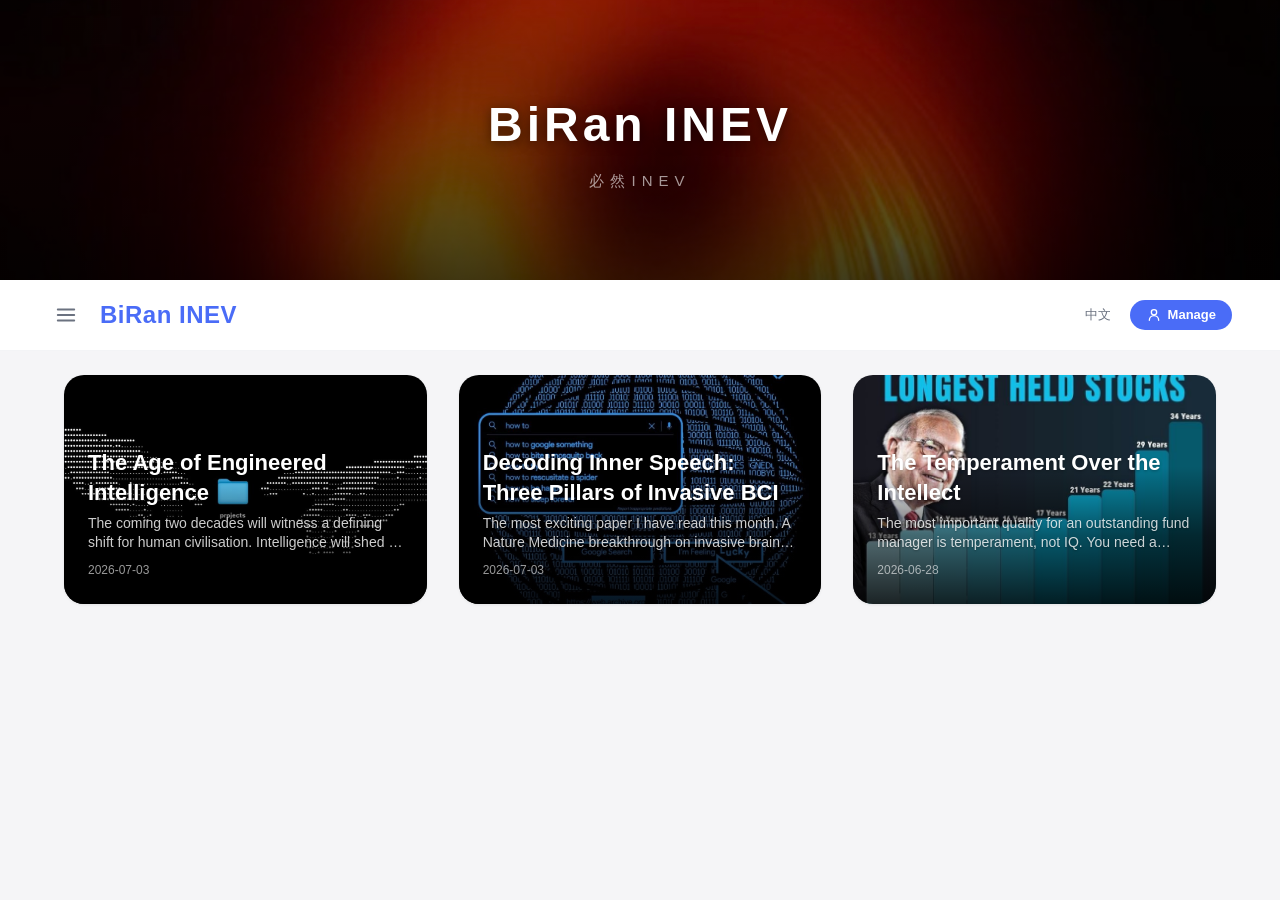
<file: index.html>
<!DOCTYPE html>
<html lang="en">
<head>
  <meta charset="UTF-8">
  <meta name="viewport" content="width=device-width, initial-scale=1.0, viewport-fit=cover">
  <meta name="theme-color" content="#FFFFFF">
  <title>BiRan INEV</title>
  <link rel="stylesheet" href="css/style.css">
</head>
<body data-page="index">

  <!-- ========== Hero Background ========== -->
  <section class="index-hero">
    <div class="index-hero-overlay"></div>
    <div class="index-hero-content">
      <h1 class="index-hero-brand">BiRan INEV</h1>
      <p class="index-hero-subtitle">必然INEV</p>
    </div>
  </section>

  <!-- ========== Top Navigation Bar ========== -->
  <nav class="top-nav">
    <div class="top-nav-left">
      <button class="btn-hamburger" aria-label="Menu">
        <svg viewBox="0 0 24 24" fill="none" stroke="currentColor" stroke-width="2" stroke-linecap="round">
          <line x1="3" y1="6" x2="21" y2="6"></line>
          <line x1="3" y1="12" x2="21" y2="12"></line>
          <line x1="3" y1="18" x2="21" y2="18"></line>
        </svg>
      </button>
      <span class="top-nav-brand">BiRan INEV</span>
    </div>
    <div class="top-nav-right">
      <button class="btn-lang" aria-label="Switch Language">中文</button>
      <!-- Guest State: "Manage" pill button -->
      <div id="nav-guest">
        <button class="btn-manage" id="btn-open-login" aria-label="Manage">
          <svg viewBox="0 0 24 24" fill="none" stroke="currentColor" stroke-width="2" stroke-linecap="round" stroke-linejoin="round">
            <circle cx="12" cy="8" r="4"></circle>
            <path d="M5 20c0-3.87 3.13-7 7-7s7 3.13 7 7"></path>
          </svg>
          <span data-i18n="manage">Manage</span>
        </button>
      </div>
      <!-- Logged-in State: "+" + avatar -->
      <div id="nav-logged" class="hidden" style="display:none;align-items:center;gap:8px;">
        <button class="btn-nav-icon" id="btn-new-post" aria-label="New Post">
          <svg viewBox="0 0 24 24" fill="none" stroke="currentColor" stroke-width="2.5" stroke-linecap="round">
            <line x1="12" y1="5" x2="12" y2="19"></line>
            <line x1="5" y1="12" x2="19" y2="12"></line>
          </svg>
        </button>
        <div class="nav-user-avatar" id="user-avatar">AL</div>
        <button class="btn-nav-icon" id="btn-logout" aria-label="Logout">
          <svg viewBox="0 0 24 24" fill="none" stroke="currentColor" stroke-width="2" stroke-linecap="round" stroke-linejoin="round">
            <path d="M9 21H5a2 2 0 0 1-2-2V5a2 2 0 0 1 2-2h4"></path>
            <polyline points="16 17 21 12 16 7"></polyline>
            <line x1="21" y1="12" x2="9" y2="12"></line>
          </svg>
        </button>
      </div>
    </div>
  </nav>

  <!-- ========== Articles List ========== -->
  <main class="articles-section">
    <div class="articles-list" id="articles-list"></div>
  </main>

  <!-- ========== Login Modal ========== -->
  <div class="modal-overlay" id="login-modal">
    <div class="modal-card">
      <h2 class="modal-title" data-i18n="login">Login</h2>
      <div class="form-group">
        <input type="text" class="form-input" id="input-username"
               data-i18n-placeholder="username" placeholder="Username" autocomplete="username">
      </div>
      <div class="form-group">
        <input type="password" class="form-input" id="input-password"
               data-i18n-placeholder="password" placeholder="Password" autocomplete="current-password">
      </div>
      <div class="modal-actions">
        <button class="btn-modal-cancel" id="btn-modal-cancel" data-i18n="cancel">Cancel</button>
        <button class="btn-modal-login" id="btn-modal-submit" data-i18n="login">Login</button>
      </div>
    </div>
  </div>

  <script src="js/app.js"></script>
</body>
</html>
</file>
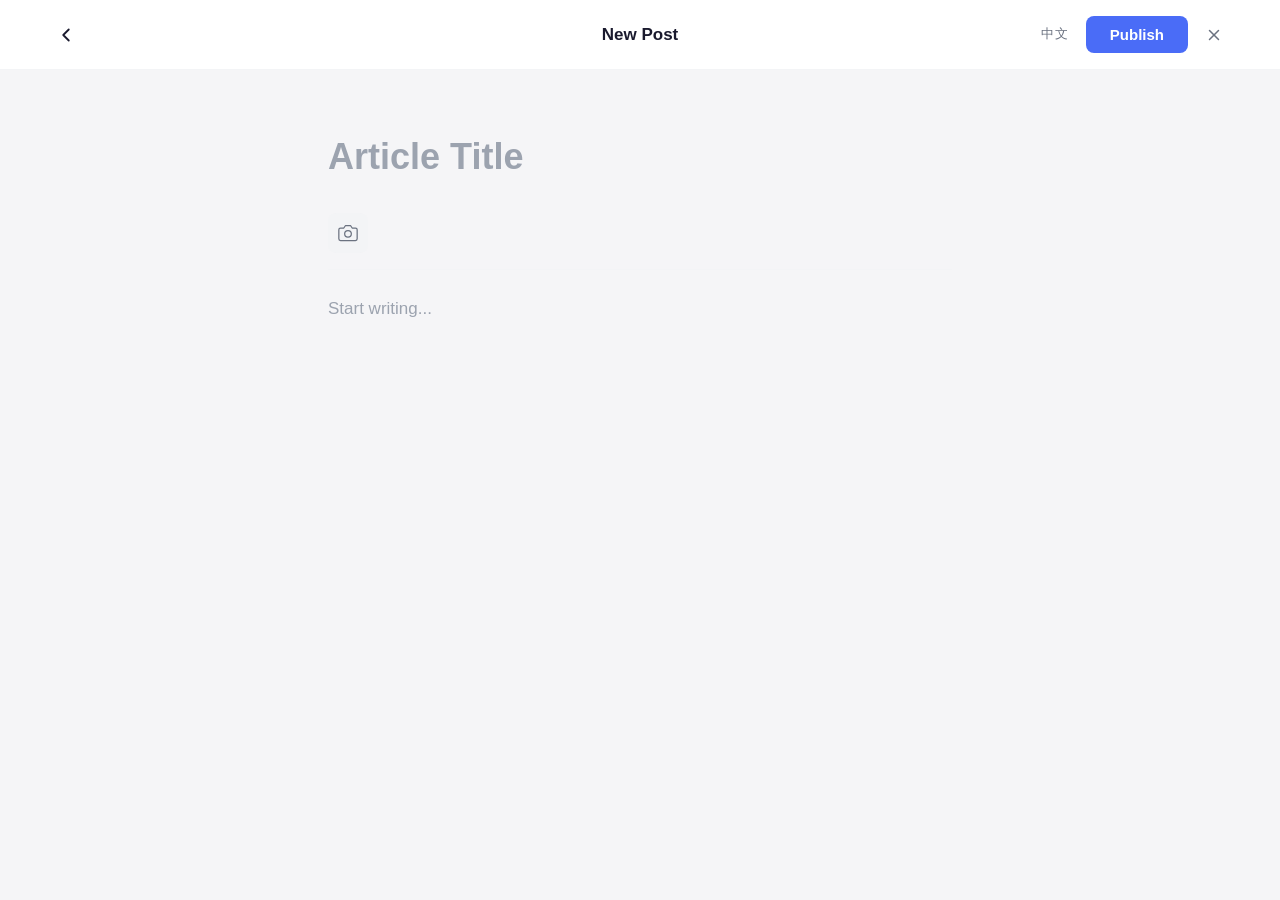
<file: editor.html>
<!DOCTYPE html>
<html lang="en">
<head>
  <meta charset="UTF-8">
  <meta name="viewport" content="width=device-width, initial-scale=1.0, viewport-fit=cover">
  <meta name="theme-color" content="#FFFFFF">
  <title>New Post - BiRan INEV</title>
  <link rel="stylesheet" href="css/style.css">
</head>
<body data-page="editor">

  <!-- ========== Navigation Bar ========== -->
  <nav class="nav-bar">
    <div class="nav-left">
      <button class="btn-back" id="btn-back-editor" aria-label="Back">
        <svg viewBox="0 0 24 24" fill="none" stroke="currentColor" stroke-width="2" stroke-linecap="round" stroke-linejoin="round">
          <polyline points="15 18 9 12 15 6"></polyline>
        </svg>
      </button>
    </div>
    <span class="nav-center" id="nav-editor-title" data-i18n="newPost">New Post</span>
    <div class="nav-right">
      <button class="btn-lang" aria-label="Switch Language">中文</button>
      <button class="btn-publish" id="btn-publish" data-i18n="publish">Publish</button>
      <button class="btn-nav-icon" id="btn-close-editor" aria-label="Close">
        <svg viewBox="0 0 24 24" fill="none" stroke="currentColor" stroke-width="2" stroke-linecap="round">
          <line x1="6" y1="6" x2="18" y2="18"></line>
          <line x1="18" y1="6" x2="6" y2="18"></line>
        </svg>
      </button>
    </div>
  </nav>

  <!-- ========== Editor ========== -->
  <main class="editor-container page-enter">
    <input type="text" class="editor-title-input" id="editor-title"
           data-i18n-placeholder="titlePlaceholder" placeholder="Article Title">

    <div class="editor-toolbar">
      <button class="btn-camera" aria-label="Insert Image">
        <svg viewBox="0 0 24 24" fill="none" stroke="currentColor" stroke-width="1.5" stroke-linecap="round" stroke-linejoin="round">
          <path d="M23 19a2 2 0 0 1-2 2H3a2 2 0 0 1-2-2V8a2 2 0 0 1 2-2h4l2-3h6l2 3h4a2 2 0 0 1 2 2z"></path>
          <circle cx="12" cy="13" r="4"></circle>
        </svg>
      </button>
    </div>

    <textarea class="editor-content" id="editor-content"
              data-i18n-placeholder="contentPlaceholder" placeholder="Start writing..."></textarea>
  </main>

  <script src="js/app.js"></script>
</body>
</html>
</file>
<file: css/style.css>
/* ============================================
   BiRan INEV - Blog Website Styles
   Minimalist B&W with Blue Accents
   Mobile-First Responsive
   ============================================ */

/* --- CSS Variables --- */
:root {
  /* Blue accent - used sparingly */
  --color-primary: #4A6CF7;
  --color-primary-dark: #3A56D4;

  /* Text colors */
  --color-text-dark: #1A1A2E;
  --color-text-secondary: #6B7280;
  --color-text-muted: #9CA3AF;

  /* Background colors */
  --color-bg: #F5F5F7;
  --color-bg-white: #FFFFFF;
  --color-bg-card: #FFFFFF;

  /* Border colors */
  --color-border: #E5E7EB;
  --color-border-light: #F3F4F6;

  --font-family: -apple-system, BlinkMacSystemFont, 'SF Pro Display', 'SF Pro Text',
    'Segoe UI', Roboto, 'Helvetica Neue', Arial, 'Noto Sans SC', 'PingFang SC', sans-serif;
  --font-weight-regular: 400;
  --font-weight-medium: 500;
  --font-weight-semibold: 600;
  --font-weight-bold: 700;

  --border-radius-sm: 8px;
  --border-radius-md: 12px;
  --border-radius-xl: 20px;
  --border-radius-full: 50%;

  --shadow-card: 0 1px 3px rgba(0, 0, 0, 0.08);
  --shadow-card-hover: 0 4px 12px rgba(0, 0, 0, 0.1);
  --shadow-modal: 0 20px 60px rgba(0, 0, 0, 0.15);

  --spacing-xs: 4px;
  --spacing-sm: 8px;
  --spacing-md: 16px;
  --spacing-lg: 24px;
  --spacing-xl: 32px;
  --spacing-2xl: 48px;
  --spacing-3xl: 64px;

  --transition-fast: 0.15s ease;
  --transition-normal: 0.25s ease;

  --safe-top: env(safe-area-inset-top, 0px);
  --safe-bottom: env(safe-area-inset-bottom, 0px);
}

/* --- Reset & Base --- */
*,
*::before,
*::after {
  margin: 0;
  padding: 0;
  box-sizing: border-box;
}

html {
  font-size: 16px;
  -webkit-text-size-adjust: 100%;
  -webkit-font-smoothing: antialiased;
  -moz-osx-font-smoothing: grayscale;
}

body {
  font-family: var(--font-family);
  font-weight: var(--font-weight-regular);
  color: var(--color-text-dark);
  background-color: var(--color-bg);
  line-height: 1.6;
  min-height: 100vh;
  overflow-x: hidden;
}

body[data-page="article"] {
  background-color: var(--color-bg-white);
}

a {
  text-decoration: none;
  color: inherit;
}

button {
  font-family: var(--font-family);
  cursor: pointer;
  border: none;
  background: none;
  -webkit-tap-highlight-color: transparent;
}

input,
textarea {
  font-family: var(--font-family);
  border: none;
  outline: none;
  -webkit-appearance: none;
  appearance: none;
}

img {
  max-width: 100%;
  display: block;
}

/* =============================================
   Index Page - Hero Background
   ============================================= */
.index-hero {
  position: relative;
  width: 100%;
  height: 220px;
  overflow: hidden;
  background: #0a0a0a url('../images/hero-bg.jpg') center center no-repeat;
  background-size: cover;
}

.index-hero-overlay {
  position: absolute;
  inset: 0;
  background: linear-gradient(
    to bottom,
    rgba(0, 0, 0, 0.35) 0%,
    rgba(0, 0, 0, 0.55) 50%,
    rgba(0, 0, 0, 0.75) 100%
  );
  pointer-events: none;
}

.index-hero-content {
  position: absolute;
  inset: 0;
  display: flex;
  flex-direction: column;
  align-items: center;
  justify-content: center;
  z-index: 2;
}

.index-hero-brand {
  font-size: 32px;
  font-weight: var(--font-weight-bold);
  color: #FFFFFF;
  letter-spacing: 2px;
  text-shadow: 0 2px 12px rgba(0, 0, 0, 0.5);
}

.index-hero-subtitle {
  font-size: 14px;
  color: rgba(255, 255, 255, 0.6);
  margin-top: 6px;
  letter-spacing: 4px;
  font-weight: var(--font-weight-medium);
}

/* =============================================
   Index Page - Top Navigation Bar
   ============================================= */
.top-nav {
  position: sticky;
  top: 0;
  z-index: 100;
  background-color: var(--color-bg-white);
  padding: var(--spacing-sm) var(--spacing-md);
  padding-top: calc(var(--spacing-sm) + var(--safe-top));
  display: flex;
  justify-content: space-between;
  align-items: center;
  border-bottom: 1px solid var(--color-border-light);
}

.top-nav-left {
  display: flex;
  align-items: center;
  gap: var(--spacing-md);
}

.btn-hamburger {
  width: 36px;
  height: 36px;
  border-radius: var(--border-radius-sm);
  display: flex;
  align-items: center;
  justify-content: center;
  transition: var(--transition-fast);
  color: var(--color-text-secondary);
}

.btn-hamburger:hover {
  background-color: var(--color-border-light);
}

.btn-hamburger svg {
  width: 22px;
  height: 22px;
}

.top-nav-brand {
  font-size: 18px;
  font-weight: var(--font-weight-bold);
  color: var(--color-primary);
  letter-spacing: 0.5px;
}

.top-nav-right {
  display: flex;
  align-items: center;
  gap: var(--spacing-sm);
}

/* Language Toggle */
.btn-lang {
  background: transparent;
  border: none;
  color: var(--color-text-secondary);
  font-size: 13px;
  font-weight: var(--font-weight-medium);
  padding: 5px 10px;
  border-radius: var(--border-radius-full);
  cursor: pointer;
  transition: var(--transition-fast);
  letter-spacing: 0.3px;
  line-height: 1.4;
}

.btn-lang:hover,
.btn-lang:active {
  color: var(--color-primary);
}

/* User Avatar in Nav */
.nav-user-avatar {
  width: 32px;
  height: 32px;
  border-radius: var(--border-radius-full);
  background-color: var(--color-text-dark);
  color: #fff;
  font-size: 12px;
  font-weight: var(--font-weight-bold);
  display: flex;
  align-items: center;
  justify-content: center;
  cursor: pointer;
}

.nav-user-avatar:hover {
  background-color: var(--color-primary);
}

/* =============================================
   Index Page - Manage Pill Button (Guest)
   ============================================= */
.btn-manage {
  display: inline-flex;
  align-items: center;
  gap: 6px;
  padding: 7px 16px;
  border-radius: 100px;
  background-color: var(--color-primary);
  color: #fff;
  font-size: 13px;
  font-weight: var(--font-weight-semibold);
  transition: var(--transition-fast);
  border: none;
  cursor: pointer;
}

.btn-manage svg {
  width: 16px;
  height: 16px;
}

.btn-manage:hover {
  background-color: var(--color-primary-dark);
}

.btn-manage:active {
  transform: scale(0.97);
}

/* Legacy nav login button (hidden, replaced by btn-manage) */
.btn-nav-login {
  display: none;
}

/* =============================================
   Index Page - Article Cards List (Vertical)
   ============================================= */
.articles-section {
  padding: var(--spacing-md);
  padding-bottom: calc(var(--spacing-2xl) + var(--safe-bottom));
}

.articles-list {
  display: grid;
  grid-template-columns: 1fr;
  gap: var(--spacing-md);
  max-width: 1200px;
  margin: 0 auto;
  padding: 0 var(--spacing-md);
}

/* Credit-Card Ratio Card - cover fills entire card, text overlays bottom */
.article-card {
  position: relative;
  width: 100%;
  aspect-ratio: 1.586 / 1;
  border-radius: 20px;
  overflow: hidden;
  box-shadow: var(--shadow-card);
  transition: var(--transition-normal);
  cursor: pointer;
  background-color: var(--color-border-light);
}

.article-card:hover {
  box-shadow: var(--shadow-card-hover);
  transform: translateY(-2px);
}

.article-card:active {
  transform: translateY(0);
  box-shadow: var(--shadow-card);
}

.article-card-thumb {
  position: absolute;
  inset: 0;
  width: 100%;
  height: 100%;
}

.article-card-thumb img {
  width: 100%;
  height: 100%;
  object-fit: cover;
}

/* Gradient overlay for text legibility */
.article-card-overlay {
  position: absolute;
  inset: 0;
  background: linear-gradient(
    to bottom,
    transparent 40%,
    rgba(0, 0, 0, 0.55) 70%,
    rgba(0, 0, 0, 0.85) 100%
  );
  pointer-events: none;
}

.article-card-body {
  position: absolute;
  bottom: 0;
  left: 0;
  right: 0;
  padding: var(--spacing-lg);
  z-index: 2;
  display: flex;
  flex-direction: column;
  min-width: 0;
}

.article-card-title {
  font-size: 18px;
  font-weight: var(--font-weight-bold);
  color: #FFFFFF;
  line-height: 1.35;
  margin-bottom: 6px;
  text-shadow: 0 1px 3px rgba(0, 0, 0, 0.3);
}

.article-card-excerpt {
  font-size: 13px;
  color: rgba(255, 255, 255, 0.8);
  line-height: 1.4;
  margin-bottom: 8px;
  display: -webkit-box;
  -webkit-line-clamp: 2;
  -webkit-box-orient: vertical;
  overflow: hidden;
  text-shadow: 0 1px 2px rgba(0, 0, 0, 0.3);
}

.article-card-meta {
  display: flex;
  align-items: center;
}

.article-card-date {
  font-size: 12px;
  color: rgba(255, 255, 255, 0.6);
}

/* =============================================
   Login Modal
   ============================================= */
.modal-overlay {
  position: fixed;
  inset: 0;
  background-color: rgba(0, 0, 0, 0.4);
  z-index: 1000;
  display: flex;
  align-items: center;
  justify-content: center;
  padding: var(--spacing-lg);
  opacity: 0;
  visibility: hidden;
  transition: var(--transition-normal);
}

.modal-overlay.active {
  opacity: 1;
  visibility: visible;
}

.modal-card {
  background-color: var(--color-bg-white);
  border-radius: var(--border-radius-xl);
  padding: var(--spacing-xl);
  width: 100%;
  max-width: 360px;
  box-shadow: var(--shadow-modal);
  transform: scale(0.95) translateY(10px);
  transition: var(--transition-normal);
}

.modal-overlay.active .modal-card {
  transform: scale(1) translateY(0);
}

.modal-title {
  font-size: 22px;
  font-weight: var(--font-weight-bold);
  color: var(--color-text-dark);
  text-align: center;
  margin-bottom: var(--spacing-xl);
}

.form-group {
  margin-bottom: var(--spacing-md);
}

.form-input {
  width: 100%;
  padding: 12px 16px;
  border: 1.5px solid var(--color-border);
  border-radius: var(--border-radius-md);
  font-size: 15px;
  color: var(--color-text-dark);
  background-color: var(--color-bg-white);
  transition: var(--transition-fast);
}

.form-input::placeholder {
  color: var(--color-text-muted);
}

.form-input:focus {
  border-color: var(--color-primary);
  box-shadow: 0 0 0 3px rgba(74, 108, 247, 0.1);
}

.modal-actions {
  display: flex;
  gap: var(--spacing-sm);
  margin-top: var(--spacing-xl);
}

.btn-modal-cancel {
  flex: 1;
  padding: 12px;
  border-radius: var(--border-radius-sm);
  border: 1.5px solid var(--color-border);
  background-color: var(--color-bg-white);
  color: var(--color-text-secondary);
  font-size: 15px;
  font-weight: var(--font-weight-medium);
  transition: var(--transition-fast);
}

.btn-modal-cancel:hover {
  background-color: var(--color-border-light);
}

.btn-modal-login {
  flex: 1;
  padding: 12px;
  border-radius: var(--border-radius-sm);
  background-color: var(--color-primary);
  color: #fff;
  font-size: 15px;
  font-weight: var(--font-weight-medium);
  transition: var(--transition-fast);
}

.btn-modal-login:hover {
  background-color: var(--color-primary-dark);
}

/* =============================================
   Article Detail Page - Immersive Hero
   (SpaceX-style, full-screen cover)
   ============================================= */
.article-immersive-hero {
  position: relative;
  width: 100%;
  height: 45vh;
  min-height: 300px;
  max-height: 520px;
  overflow: hidden;
  background-color: #0a0a0a;
}

.article-immersive-hero-bg {
  position: absolute;
  inset: 0;
}

.article-immersive-hero-bg img {
  width: 100%;
  height: 100%;
  object-fit: cover;
}

.article-immersive-hero-overlay {
  position: absolute;
  inset: 0;
  background: linear-gradient(
    to bottom,
    rgba(0, 0, 0, 0.1) 0%,
    rgba(0, 0, 0, 0.15) 30%,
    rgba(0, 0, 0, 0.6) 70%,
    rgba(0, 0, 0, 0.85) 100%
  );
  pointer-events: none;
}

/* Hero Top Bar */
.article-hero-top {
  position: absolute;
  top: 0;
  left: 0;
  right: 0;
  display: flex;
  justify-content: space-between;
  align-items: flex-start;
  padding: var(--spacing-md);
  padding-top: calc(var(--spacing-md) + var(--safe-top));
  z-index: 3;
}

.btn-hero-back {
  width: 40px;
  height: 40px;
  border-radius: var(--border-radius-full);
  background-color: rgba(255, 255, 255, 0.15);
  backdrop-filter: blur(10px);
  -webkit-backdrop-filter: blur(10px);
  display: flex;
  align-items: center;
  justify-content: center;
  transition: var(--transition-fast);
  color: #fff;
}

.btn-hero-back:hover {
  background-color: rgba(255, 255, 255, 0.25);
}

.btn-hero-back svg {
  width: 22px;
  height: 22px;
}

.article-hero-top-right {
  display: flex;
  align-items: center;
  gap: var(--spacing-sm);
}

.btn-hero-icon {
  width: 40px;
  height: 40px;
  border-radius: var(--border-radius-full);
  background-color: rgba(255, 255, 255, 0.15);
  backdrop-filter: blur(10px);
  -webkit-backdrop-filter: blur(10px);
  display: flex;
  align-items: center;
  justify-content: center;
  transition: var(--transition-fast);
  color: #fff;
}

.btn-hero-icon:hover {
  background-color: rgba(255, 255, 255, 0.25);
}

.btn-hero-icon svg {
  width: 18px;
  height: 18px;
}

.btn-hero-lang {
  color: rgba(255, 255, 255, 0.85);
  background-color: rgba(255, 255, 255, 0.15);
  backdrop-filter: blur(10px);
  -webkit-backdrop-filter: blur(10px);
  font-size: 13px;
  font-weight: var(--font-weight-medium);
  padding: 8px 14px;
  border-radius: 100px;
}

.btn-hero-lang:hover {
  background-color: rgba(255, 255, 255, 0.25);
  color: #fff;
}

/* Hero Bottom: Title + Date */
.article-hero-bottom {
  position: absolute;
  bottom: 0;
  left: 0;
  right: 0;
  padding: var(--spacing-lg) var(--spacing-lg) var(--spacing-xl);
  z-index: 3;
}

.article-hero-title {
  font-size: 26px;
  font-weight: var(--font-weight-bold);
  color: #FFFFFF;
  line-height: 1.3;
  text-shadow: 0 2px 8px rgba(0, 0, 0, 0.5);
  margin-bottom: 8px;
}

.article-hero-date {
  font-size: 13px;
  color: rgba(255, 255, 255, 0.6);
  font-weight: var(--font-weight-medium);
}

/* =============================================
   Article Info Card (Floating overlap)
   ============================================= */
.article-info-card {
  position: relative;
  max-width: 720px;
  margin: -40px auto 0 auto;
  z-index: 10;
  background-color: #F0F1F3;
  border-radius: var(--border-radius-md);
  padding: var(--spacing-md) var(--spacing-lg);
  display: flex;
  align-items: center;
  gap: var(--spacing-md);
  box-shadow: 0 2px 12px rgba(0, 0, 0, 0.08);
}

.article-info-avatar {
  width: 42px;
  height: 42px;
  border-radius: var(--border-radius-full);
  background-color: var(--color-text-dark);
  color: #fff;
  font-size: 14px;
  font-weight: var(--font-weight-bold);
  display: flex;
  align-items: center;
  justify-content: center;
  flex-shrink: 0;
}

.article-info-stats {
  display: flex;
  align-items: center;
  gap: var(--spacing-lg);
}

.article-info-stat {
  display: inline-flex;
  align-items: center;
  gap: 5px;
  font-size: 13px;
  color: var(--color-text-secondary);
  font-weight: var(--font-weight-medium);
}

.article-info-stat svg {
  width: 15px;
  height: 15px;
}

/* =============================================
   Article Content Body (White, centered)
   ============================================= */
.article-content-body {
  background-color: var(--color-bg-white);
  max-width: 720px;
  margin: 0 auto;
  padding: var(--spacing-xl) var(--spacing-lg) calc(var(--spacing-3xl) + var(--safe-bottom));
}

.article-content-inner {
  max-width: 640px;
  margin: 0 auto;
}

.article-detail-content {
  font-size: 15px;
  line-height: 1.7;
  color: #333333;
}

.article-detail-content p {
  margin-bottom: var(--spacing-lg);
}

.article-detail-content p:last-child {
  margin-bottom: 0;
}

/* Article Bottom Edit Actions (pill style) */
.article-bottom-edit {
  display: flex;
  align-items: center;
  justify-content: center;
  gap: var(--spacing-md);
  padding-top: var(--spacing-2xl);
  border-top: 1px solid var(--color-border-light);
  margin-top: var(--spacing-2xl);
}

.btn-action {
  display: inline-flex;
  align-items: center;
  gap: var(--spacing-sm);
  padding: 10px 22px;
  border-radius: 100px;
  font-size: 14px;
  font-weight: var(--font-weight-medium);
  transition: var(--transition-fast);
}

.btn-action svg {
  width: 18px;
  height: 18px;
}

.btn-action-share {
  background-color: var(--color-border-light);
  color: var(--color-text-secondary);
}

.btn-action-share:hover {
  color: var(--color-primary);
}

.btn-action-edit {
  background-color: var(--color-primary);
  color: #fff;
}

.btn-action-edit:hover {
  background-color: var(--color-primary-dark);
}

/* =============================================
   Navigation Bar (Article/Editor pages)
   ============================================= */
.nav-bar {
  position: sticky;
  top: 0;
  z-index: 100;
  background-color: var(--color-bg-white);
  padding: var(--spacing-sm) var(--spacing-md);
  padding-top: calc(var(--spacing-sm) + var(--safe-top));
  display: flex;
  justify-content: space-between;
  align-items: center;
  border-bottom: 1px solid var(--color-border-light);
}

.nav-center {
  position: absolute;
  left: 50%;
  transform: translateX(-50%);
  font-size: 16px;
  font-weight: var(--font-weight-semibold);
  color: var(--color-text-dark);
}

.nav-left {
  display: flex;
  align-items: center;
  gap: var(--spacing-sm);
}

.nav-right {
  display: flex;
  align-items: center;
  gap: var(--spacing-sm);
}

.btn-back {
  width: 36px;
  height: 36px;
  border-radius: var(--border-radius-full);
  display: flex;
  align-items: center;
  justify-content: center;
  transition: var(--transition-fast);
  color: var(--color-text-dark);
}

.btn-back:hover {
  background-color: var(--color-border-light);
}

.btn-back svg {
  width: 22px;
  height: 22px;
}

.btn-nav-icon {
  width: 36px;
  height: 36px;
  border-radius: var(--border-radius-full);
  display: flex;
  align-items: center;
  justify-content: center;
  transition: var(--transition-fast);
  color: var(--color-text-secondary);
}

.btn-nav-icon:hover {
  background-color: var(--color-border-light);
}

.btn-nav-icon svg {
  width: 18px;
  height: 18px;
}

/* =============================================
   Editor Page
   ============================================= */
.editor-container {
  max-width: 720px;
  margin: 0 auto;
  padding: var(--spacing-lg);
  padding-bottom: calc(var(--spacing-3xl) + var(--safe-bottom));
}

.editor-title-input {
  width: 100%;
  font-size: 26px;
  font-weight: var(--font-weight-bold);
  color: var(--color-text-dark);
  padding: var(--spacing-md) 0;
  border: none;
  outline: none;
  background: transparent;
  line-height: 1.3;
}

.editor-title-input::placeholder {
  color: var(--color-text-muted);
}

.editor-toolbar {
  display: flex;
  align-items: center;
  padding: var(--spacing-md) 0;
  border-bottom: 1px solid var(--color-border-light);
  margin-bottom: var(--spacing-lg);
  gap: var(--spacing-sm);
}

.btn-camera {
  width: 40px;
  height: 40px;
  border-radius: var(--border-radius-sm);
  background-color: var(--color-border-light);
  display: flex;
  align-items: center;
  justify-content: center;
  transition: var(--transition-fast);
  color: var(--color-text-secondary);
}

.btn-camera:hover {
  background-color: var(--color-text-dark);
  color: #fff;
}

.btn-camera svg {
  width: 20px;
  height: 20px;
}

.editor-content {
  width: 100%;
  min-height: 400px;
  font-size: 16px;
  line-height: 1.8;
  color: var(--color-text-dark);
  padding: 0;
  border: none;
  outline: none;
  background: transparent;
  resize: none;
}

.editor-content::placeholder {
  color: var(--color-text-muted);
}

/* Publish Button - blue accent only */
.btn-publish {
  padding: 8px 20px;
  border-radius: var(--border-radius-sm);
  background-color: var(--color-primary);
  color: #fff;
  font-size: 14px;
  font-weight: var(--font-weight-semibold);
  transition: var(--transition-fast);
}

.btn-publish:hover {
  background-color: var(--color-primary-dark);
}

/* =============================================
   Hide states & Utilities
   ============================================= */
.hidden {
  display: none !important;
}

/* No Cover Placeholder */
.no-cover {
  width: 100%;
  height: 100%;
  background: var(--color-border-light);
  display: flex;
  align-items: center;
  justify-content: center;
  color: var(--color-text-muted);
  font-size: 24px;
  font-weight: var(--font-weight-bold);
}

/* =============================================
   Responsive Design
   ============================================= */

/* --- Tablet (>=768px) --- */
@media (min-width: 768px) {
  /* Index Hero */
  .index-hero {
    height: 260px;
  }

  .index-hero-brand {
    font-size: 40px;
    letter-spacing: 3px;
  }

  .index-hero-subtitle {
    font-size: 15px;
    letter-spacing: 6px;
  }

  .top-nav {
    padding: var(--spacing-md) var(--spacing-xl);
    padding-top: calc(var(--spacing-md) + var(--safe-top));
  }

  .top-nav-brand {
    font-size: 22px;
  }

  .articles-section {
    padding: var(--spacing-lg) var(--spacing-xl);
  }

  .articles-list {
    grid-template-columns: repeat(2, 1fr);
    gap: var(--spacing-lg);
  }

  .article-card-title {
    font-size: 20px;
  }

  .article-card-excerpt {
    font-size: 14px;
  }

  /* Article Immersive Hero */
  .article-immersive-hero {
    height: 45vh;
    max-height: 560px;
  }

  .article-hero-title {
    font-size: 34px;
  }

  .article-hero-bottom {
    padding: var(--spacing-xl) var(--spacing-xl) var(--spacing-2xl);
  }

  .article-info-card {
    margin-left: auto;
    margin-right: auto;
    padding: var(--spacing-md) var(--spacing-xl);
  }

  /* Article Content */
  .article-content-body {
    padding: var(--spacing-2xl) var(--spacing-xl) calc(var(--spacing-3xl) + var(--safe-bottom));
  }

  .article-detail-content {
    font-size: 16px;
  }

  /* Editor */
  .editor-container {
    max-width: 720px;
    padding: var(--spacing-xl);
  }

  .editor-title-input {
    font-size: 32px;
  }

  .editor-content {
    min-height: 500px;
    font-size: 17px;
  }

  /* Nav bar */
  .nav-bar {
    padding: var(--spacing-md) var(--spacing-xl);
    padding-top: calc(var(--spacing-md) + var(--safe-top));
  }

  .nav-center {
    font-size: 17px;
  }

  /* Modal */
  .modal-card {
    max-width: 400px;
    padding: var(--spacing-2xl);
  }

  .modal-title {
    font-size: 24px;
    margin-bottom: var(--spacing-2xl);
  }

  .form-input {
    padding: 14px 18px;
    font-size: 16px;
  }

  /* Publish button */
  .btn-publish {
    padding: 10px 24px;
    font-size: 15px;
  }
}

/* --- Desktop (>=1024px) --- */
@media (min-width: 1024px) {
  /* Index Hero */
  .index-hero {
    height: 280px;
  }

  .index-hero-brand {
    font-size: 48px;
    letter-spacing: 4px;
  }

  .top-nav {
    padding: var(--spacing-md) var(--spacing-2xl);
    padding-top: calc(var(--spacing-md) + var(--safe-top));
  }

  .top-nav-brand {
    font-size: 24px;
  }

  .articles-section {
    padding: var(--spacing-lg) var(--spacing-2xl);
  }

  .articles-list {
    grid-template-columns: repeat(3, 1fr);
    max-width: 1200px;
    gap: var(--spacing-xl);
  }

  .article-card-title {
    font-size: 22px;
  }

  /* Article Immersive Hero */
  .article-immersive-hero {
    height: 50vh;
    max-height: 600px;
  }

  .article-hero-title {
    font-size: 40px;
  }

  .article-hero-bottom {
    padding: var(--spacing-2xl) var(--spacing-2xl) var(--spacing-2xl);
  }

  /* Article Content */
  .article-content-body {
    padding: var(--spacing-2xl) var(--spacing-2xl) calc(var(--spacing-3xl) + var(--safe-bottom));
  }

  .article-detail-content {
    font-size: 17px;
    line-height: 1.7;
  }

  /* Editor */
  .editor-container {
    max-width: 720px;
    padding: var(--spacing-2xl);
  }

  .editor-title-input {
    font-size: 36px;
  }

  .editor-content {
    min-height: 500px;
    font-size: 17px;
  }

  /* Nav bar */
  .nav-bar {
    padding: var(--spacing-md) var(--spacing-2xl);
    padding-top: calc(var(--spacing-md) + var(--safe-top));
  }

  /* Modal */
  .modal-card {
    max-width: 420px;
  }
}

/* --- Large Desktop (>=1280px) --- */
@media (min-width: 1280px) {
  .article-content-body {
    max-width: 720px;
  }

  .editor-container {
    max-width: 720px;
  }
}

/* =============================================
   Page Transitions
   ============================================= */
.page-enter {
  animation: pageEnter 0.3s ease forwards;
}

@keyframes pageEnter {
  from {
    opacity: 0;
    transform: translateY(8px);
  }
  to {
    opacity: 1;
    transform: translateY(0);
  }
}

/* =============================================
   Scrollbar
   ============================================= */
::-webkit-scrollbar {
  width: 6px;
}

::-webkit-scrollbar-track {
  background: transparent;
}

::-webkit-scrollbar-thumb {
  background-color: var(--color-border);
  border-radius: 3px;
}

::-webkit-scrollbar-thumb:hover {
  background-color: var(--color-text-muted);
}
</file>
